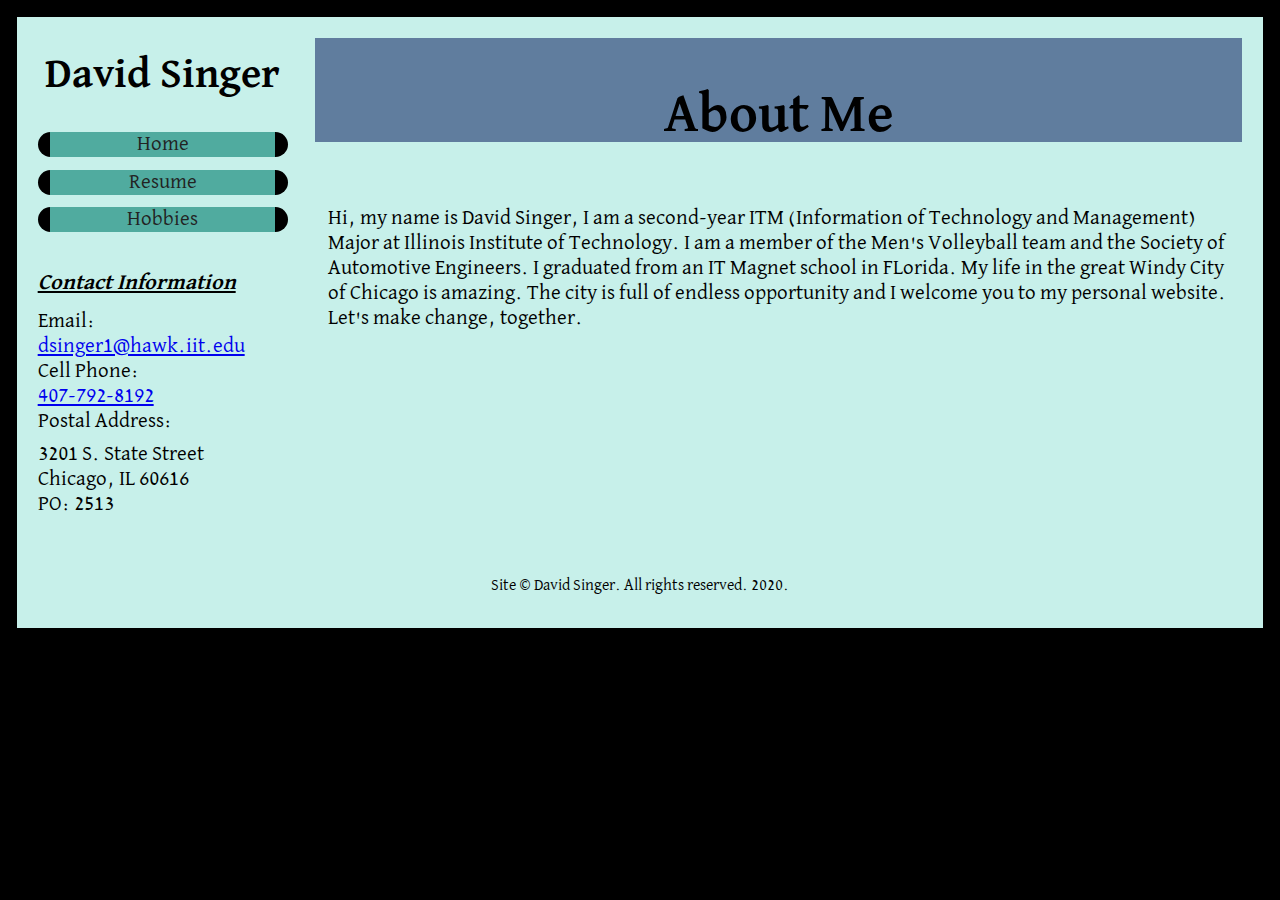
<file: index.html>
<!DOCTYPE html>
<html lang="en" id="about-page">

  <head>
    <title>Home Page</title>
    <meta name="viewport" content="width=device-width,initial-scale=1.0,shrink-to-fit=none" />
    <meta charset="utf-8" />
    <link rel="stylesheet" href="assets/css/screen.css" />
  </head>

  <body>
    <header id="header">
      <h1>David Singer</h1>
      <nav id="navigation">
        <ul>
          <li><a href="">Home</a></li>
          <li><a href="resume/">Resume</a></li>
          <li><a href="hobbies/">Hobbies</a></li>
        </ul>
      </nav>
      <aside id="contact">
        <h3 id="ctitle">Contact Information</h3>
        <ul>
          <li>Email:</li>
          <li class="email"><a href="mailto:dsinger1@hawk.iit.edu">dsinger1@hawk.iit.edu</a></li>
          <li>Cell Phone:</li>
          <li class="tel"><a href="tel:+4077928192">407-792-8192</a></li>
          <li class="postal">
            <h4 id="address">Postal Address:</h4>
              <ol>
                <li>3201 S. State Street</li>
                <li>Chicago, IL 60616</li>
                <li>PO: 2513</li>
              </ol>
          </li>
        </ul>
      </aside>
    </header>

    <main id="content">
      <h2 id="ptitle">About Me</h2>
      <article>
        <p>
          Hi, my name is David Singer, I am a second-year ITM (Information of
          Technology and Management) Major at Illinois Institute of Technology.
          I am a member of the Men's Volleyball team and the Society of
          Automotive Engineers. I graduated from an IT Magnet school in FLorida.
          My life in the great Windy City of Chicago is amazing. The city is full
          of endless opportunity and I welcome you to my personal website.
          Let's make change, together.
        </p>
      </article>
    </main>

    <footer id="footer">
      <p>Site © David Singer. All rights reserved. 2020.</p>
    </footer>
  </body>
</html>
</file>
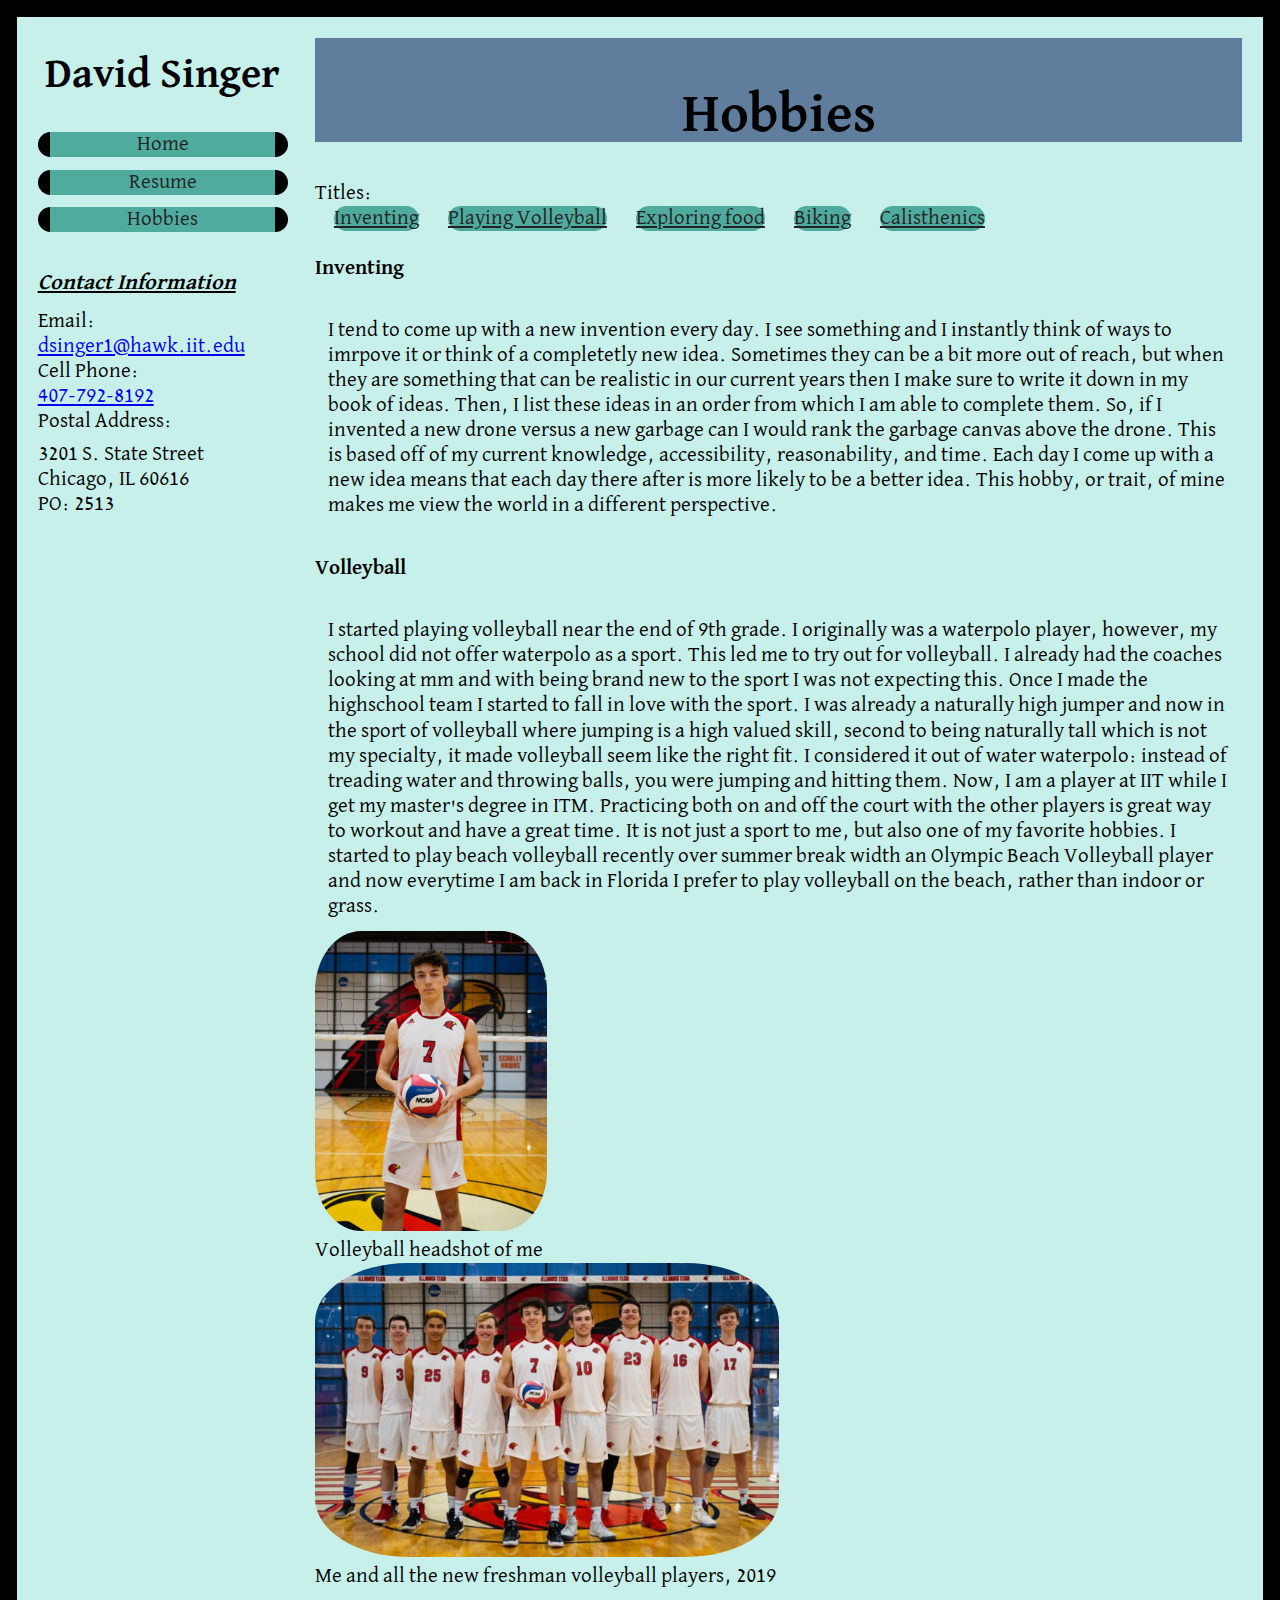
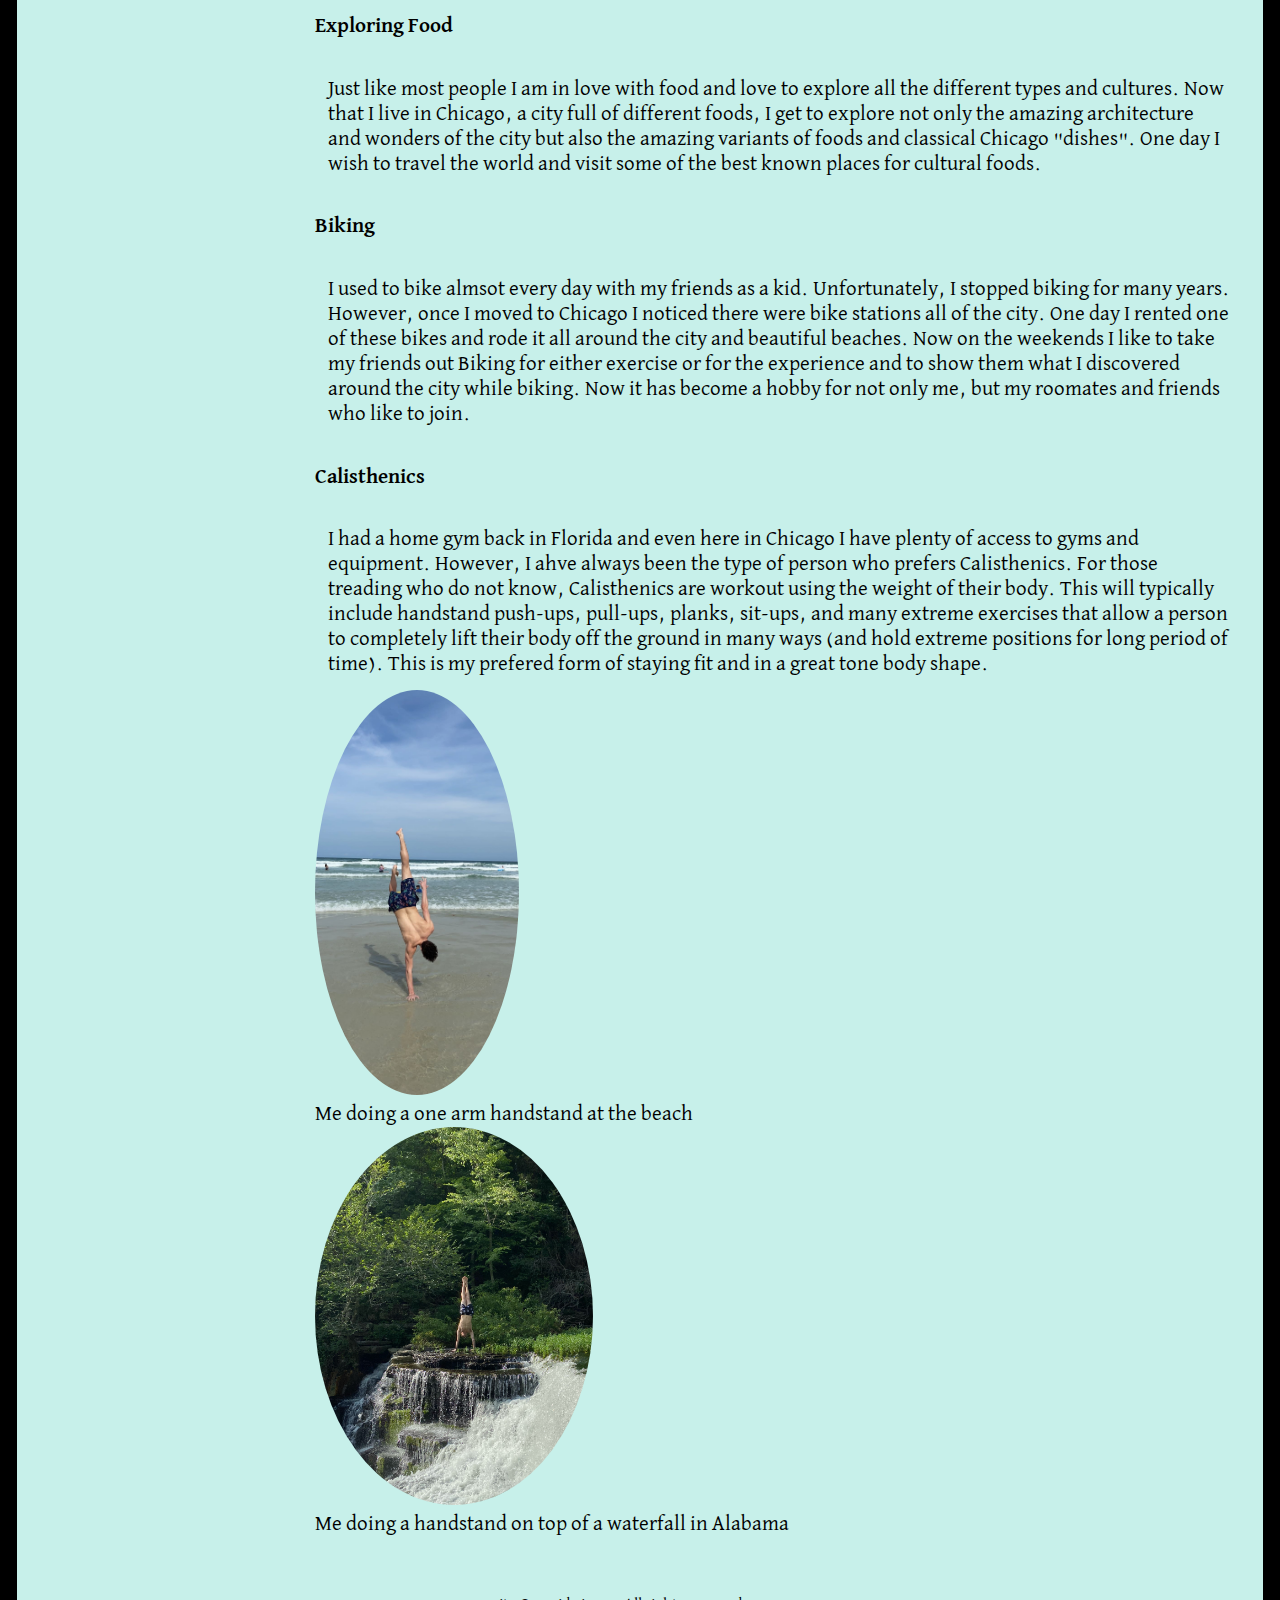
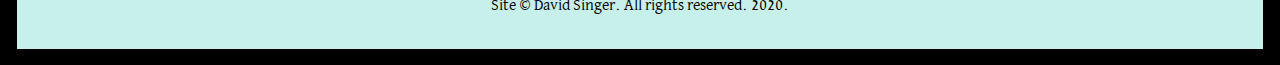
<file: hobbies/index.html>
<!DOCTYPE html>
<html lang="en" id="hobbies-page">

  <head>
    <title>Hobbies Page</title>
    <meta name="viewport" content="width=device-width,initial-scale=1.0,shrink-to-fit=none" />
    <meta charset="utf-8" />
    <link rel="stylesheet" href="../assets/css/screen.css" />
  </head>
  <body>
    <header id="header">
      <h1>David Singer</h1>
      <nav id="navigation">
        <ul>
          <li><a href="../">Home</a></li>
          <li><a href="../resume/">Resume</a></li>
          <li><a href="">Hobbies</a></li>
        </ul>
      </nav>
      <aside id="contact">
        <h3 id="ctitle">Contact Information</h3>
        <ul>
          <li>Email:</li>
          <li class="email"><a href="mailto:dsinger1@hawk.iit.edu">dsinger1@hawk.iit.edu</a></li>
          <li>Cell Phone:</li>
          <li class="tel"><a href="tel:+4077928192">407-792-8192</a></li>
          <li class="postal">
            <h4 id="address">Postal Address:</h4>
              <ol>
                <li>3201 S. State Street</li>
                <li>Chicago, IL 60616</li>
                <li>PO: 2513</li>
              </ol>
          </li>
        </ul>
      </aside>
    </header>

    <main id="content">
      <h2 id="ptitle">Hobbies</h2>
      <article>
        <h4>Titles:</h4>
        <ul class="links">
          <li><a href="#inventing">Inventing</a></li>
          <li><a href="#volleyball">Playing Volleyball</a></li>
          <li><a href="#food">Exploring food</a></li>
          <li><a href="#biking">Biking</a></li>
          <li><a href="#calisthenics">Calisthenics</a></li>
        </ul>
      </article>

      <article>

        <section id="inventing">
          <h2>Inventing</h2>
            <p>
              I tend to come up with a new invention every day. I see something
              and I instantly think of ways to imrpove it or think of a completetly
              new idea. Sometimes they can be a bit more out of reach, but when they
              are something that can be realistic in our current years then I make
              sure to write it down in my book of ideas. Then, I list these ideas
              in an order from which I am able to complete them. So, if I invented
              a new drone versus a new garbage can I would rank the garbage canvas
              above the drone. This is based off of my current knowledge,
              accessibility, reasonability, and time. Each day I come up with a
              new idea means that each day there after is more likely to be a
              better idea. This hobby, or trait, of mine makes me view the world
              in a different perspective.
            </p>
          </section>

          <section id="volleyball">
            <h2>Volleyball</h2>
              <p>
                I started playing volleyball near the end of 9th grade. I originally
                was a waterpolo player, however, my school did not offer waterpolo
                as a sport. This led me to try out for volleyball. I already had
                the coaches looking at mm and with being brand new to the sport I
                was not expecting this. Once I made the highschool team I started
                to fall in love with the sport. I was already a naturally high jumper
                and now in the sport of volleyball where jumping is a high valued
                skill, second to being naturally tall which is not my specialty,
                it made volleyball seem like the right fit. I considered it out
                of water waterpolo: instead of treading water and throwing balls,
                you were jumping and hitting them. Now, I am a player at IIT while
                I get my master's degree in ITM. Practicing both on and off the
                court with the other players is great way to workout and have a great
                time. It is not just a sport to me, but also one of my favorite
                hobbies.
                I started to play beach volleyball recently over summer break width
                an Olympic Beach Volleyball player and now everytime I am back
                in Florida I prefer to play volleyball on the beach, rather than
                indoor or grass.
              </p>
              <figure class="vball">
                <img id="headshot" src="../assets/img/volleyball_headshot_with_ball.JPG"
                  alt="Headshot of me in my volleyball uniform holding a ball" />
                <figcaption> Volleyball headshot of me </figcaption>
                <img id="freshman" src="../assets/img/volleyball_freshman_photo.JPG"
                  alt="Picture of all volleyball freshmen on the mens team, 2019" />
                <figcaption> Me and all the new freshman volleyball players, 2019 </figcaption>
              </figure>
          </section>

          <section id="food">
            <h2>Exploring Food</h2>
              <p>
                Just like most people I am in love with food and love to explore
                all the different types and cultures. Now that I live in Chicago,
                a city full of different foods, I get to explore not only the
                amazing architecture and wonders of the city but also the amazing
                variants of foods and classical Chicago "dishes". One day I wish
                to travel the world and visit some of the best known places for
                cultural foods.
              </p>
          </section>

          <section id="biking">
            <h2>Biking</h2>
              <p>
                I used to bike almsot every day with my friends as a kid. Unfortunately,
                I stopped biking for many years. However, once I moved to Chicago
                I noticed there were bike stations all of the city. One day I rented
                one of these bikes and rode it all around the city and beautiful
                beaches. Now on the weekends I like to take my friends out Biking
                for either exercise or for the experience and to show them what
                I discovered around the city while biking. Now it has become a
                hobby for not only me, but my roomates and friends who like to join.
              </p>
          </section>

          <section id="calisthenics">
            <h2>Calisthenics</h2>
              <p>
                I had a home gym back in Florida and even here in Chicago I have
                plenty of access to gyms and equipment. However, I ahve always
                been the type of person who prefers Calisthenics. For those treading
                who do not know, Calisthenics are workout using the weight of their
                body. This will typically include handstand push-ups, pull-ups,
                planks, sit-ups, and many extreme exercises that allow a person
                to completely lift their body off the ground in many ways (and hold
                extreme positions for long period of time). This is my prefered
                form of staying fit and in a great tone body shape.
              </p>
              <figure class="calis">
                <img id="one-arm" src="../assets/img/one_arm_handstand.JPG"
                  alt="picture of me doing a one arm handstand at the beach" />
                <figcaption> Me doing a one arm handstand at the beach </figcaption>
                <img id="waterfall" src="../assets/img/handstand_on_waterfall.jpg"
                  alt="Picture of me doing a handstand on top of a waterfall" />
                <figcaption>Me doing a handstand on top of a waterfall in Alabama</figcaption>
              </figure>
          </section>

      </article>
    </main>

    <footer id="footer">
      <p>Site © David Singer. All rights reserved. 2020.</p>
    </footer>
  </body>
</html>
</file>
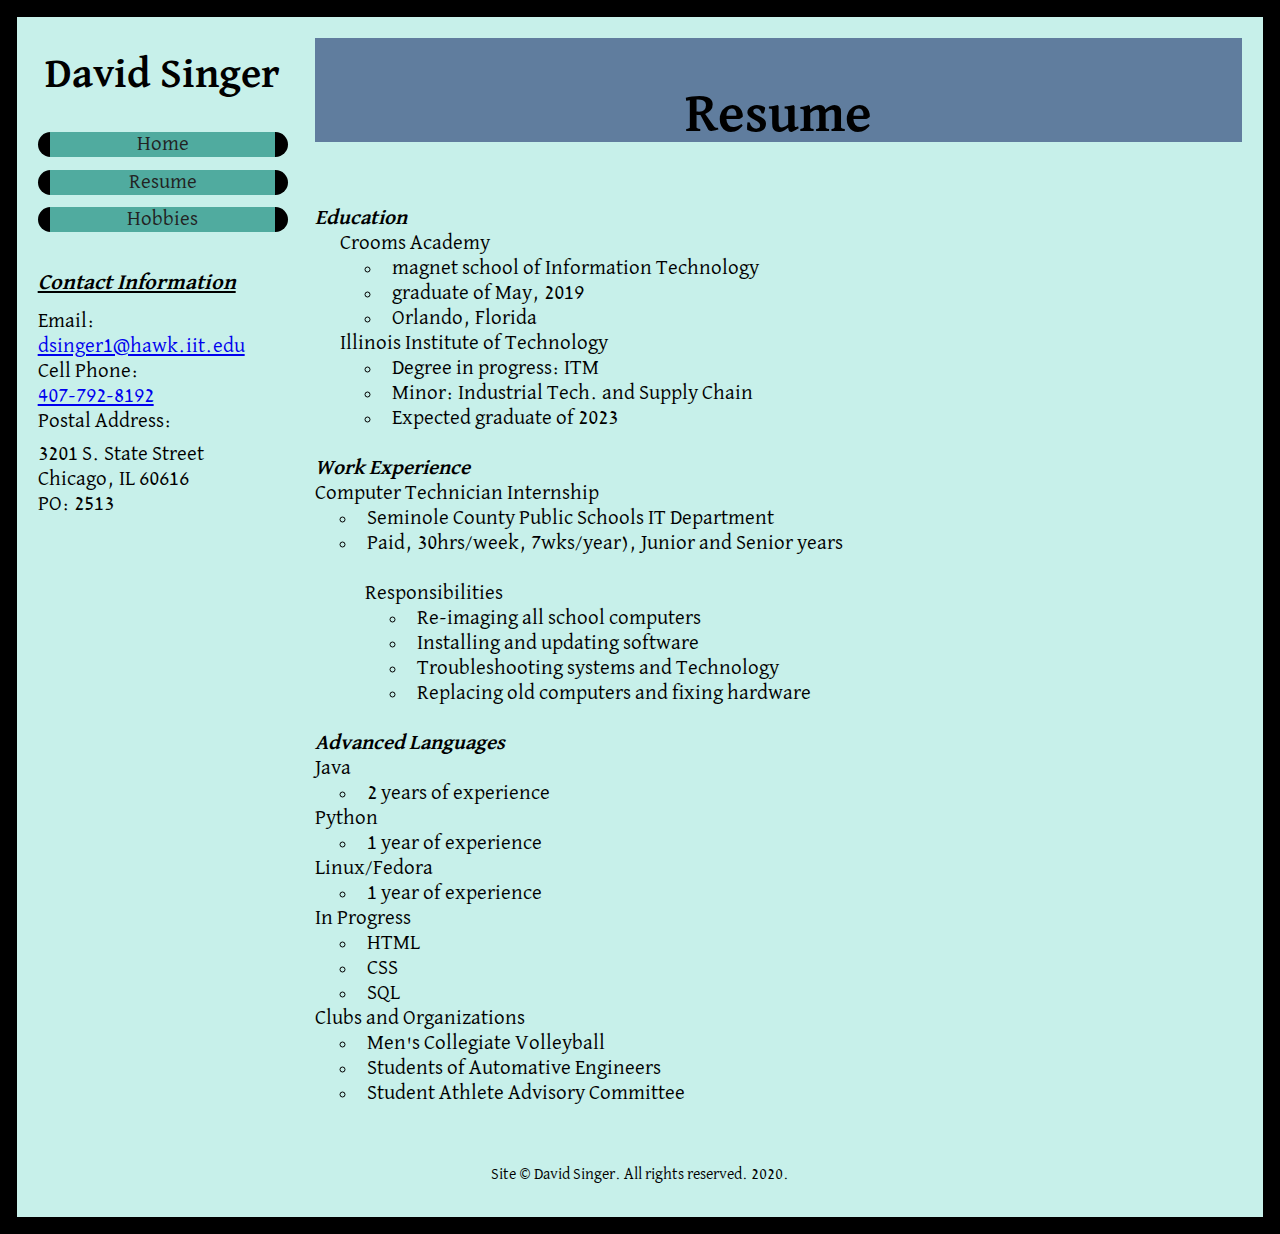
<file: resume/index.html>
<!DOCTYPE html>
<html lang="en" id="resume-page">

  <head>
    <title>Resume Page</title>
    <meta name="viewport" content="width=device-width,initial-scale=1.0,shrink-to-fit=none" />
    <meta charset="utf-8" />
    <link rel="stylesheet" href="../assets/css/screen.css" />
  </head>
  <body>
    <header id="header">
      <h1>David Singer</h1>
      <article>
        <nav id="navigation">
          <ul>
            <li><a href="../">Home</a></li>
            <li><a href="">Resume</a></li>
            <li><a href="../hobbies/">Hobbies</a></li>
          </ul>
        </nav>
        <aside id="contact">
          <h3 id="ctitle">Contact Information</h3>
          <ul>
            <li>Email:</li>
            <li class="email"><a href="mailto:dsinger1@hawk.iit.edu">dsinger1@hawk.iit.edu</a></li>
            <li>Cell Phone:</li>
            <li class="tel"><a href="tel:+4077928192">407-792-8192</a></li>
            <li class="postal">
              <h4 id="address">Postal Address:</h4>
                <ol>
                  <li>3201 S. State Street</li>
                  <li>Chicago, IL 60616</li>
                  <li>PO: 2513</li>
                </ol>
            </li>
          </ul>
        </aside>
      </article>
    </header>

    <main id="content">
        <h2 id="ptitle">Resume</h2>
        <section id="education">
          <h3>Education</h3>
          <ol>
            <li>
              <h4>Crooms Academy</h4>
                <ul>
                  <li>magnet school of Information Technology</li>
                  <li>graduate of May, 2019</li>
                  <li>Orlando, Florida</li>
                </ul>
            </li>
            <li>
              <h4>Illinois Institute of Technology</h4>
                <ul>
                  <li>Degree in progress: ITM</li>
                  <li>Minor: Industrial Tech. and Supply Chain</li>
                  <li>Expected graduate of 2023</li>
                </ul>
            </li>
          </ol>
        </section>

        <section id="experience">
          <h3>Work Experience</h3>
          <h4>Computer Technician Internship</h4>
            <ul>
              <li>Seminole County Public Schools IT Department</li>
              <li>Paid, 30hrs/week, 7wks/year), Junior and Senior years
                <h5>Responsibilities</h5>
                <ul>
                  <li>Re-imaging all school computers</li>
                  <li>Installing and updating software</li>
                  <li>Troubleshooting systems and Technology</li>
                  <li>Replacing old computers and fixing hardware</li>
                </ul>
              </li>
            </ul>
        </section>

        <section id="languages">
          <h3>Advanced Languages</h3>
          <h4>Java</h4>
          <ul>
              <li>2 years of experience</li>
          </ul>
          <h4>Python</h4>
          <ul>
            <li>1 year of experience</li>
          </ul>
          <h4>Linux/Fedora</h4>
          <ul>
            <li>1 year of experience</li>
          </ul>
          <h4>In Progress</h4>
          <ul>
            <li>HTML</li>
            <li>CSS</li>
            <li>SQL</li>
          </ul>
        </section>

        <section id="clubs">
          <h4>Clubs and Organizations</h4>
          <ul>
            <li>Men's Collegiate Volleyball</li>
            <li>Students of Automative Engineers</li>
            <li>Student Athlete Advisory Committee</li>
          </ul>
        </section>

      </article>
    </main>

    <footer id="footer">
      <p>Site © David Singer. All rights reserved. 2020.</p>
    </footer>
  </body>
</html>
</file>
<file: assets/css/screen.css>
@import url('https://fonts.googleapis.com/css2?family=David+Libre&display=swap');
@import url('https://fonts.googleapis.com/css2?family=David+Libre:wght@700&display=swap');

/* http://meyerweb.com/eric/tools/css/reset/
   v2.0 | 20110126
   License: none (public domain)
*/
/* stylelint-disable */
a,abbr,acronym,address,applet,article,aside,audio,b,big,blockquote,body,canvas,caption,center,cite,code,dd,del,details,dfn,div,dl,dt,em,embed,fieldset,figcaption,figure,footer,form,h1,h2,h3,h4,h5,h6,header,hgroup,html,i,iframe,img,ins,kbd,label,legend,li,mark,menu,nav,object,ol,output,p,pre,q,ruby,s,samp,section,small,span,strike,strong,sub,summary,sup,table,tbody,td,tfoot,th,thead,time,tr,tt,u,ul,var,video{margin:0;padding:0;border:0;font:inherit;vertical-align:baseline}article,aside,details,figcaption,figure,footer,header,hgroup,main,menu,nav,section{display:block}html{line-height:1}body{line-height:inherit}ol,ul{list-style:none}blockquote,q{quotes:none}blockquote:after,blockquote:before,q:after,q:before{content:'';content:none}table{border-collapse:collapse;border-spacing:0}
/* stylelint-enable */

html{
  font-family: 'David Libre', Times, Georgia;
  font-size: 1.313em; /* 21px / 16px = 1.313em */
  line-height: 1.19047619em; /* 25px / 21px = 1.19047619em */
  padding: 0.79365079333em; /* 1 / 3 line-height */
  background: black;
}

h1{
  padding-top: 0.5em;
  font-weight: 700;
  background-color: #c7f0ea;
  text-align: center;
  line-height: 0.79365079333em; /* 2/3 line-height */
  font-size: 2.626em; /* 200% base font size: 1.313em * 2 */
}

body{
  padding: 1em;
  background-color: #c7f0ea;
}

nav a{
  margin: 0.595238095em 0.595238095em; /* half line*/
  display: block;
  text-align: center;
  text-decoration: none;
  background: #50ab9f;
  color: #222;
}

nav li{
  margin: 0.79365079333em 0.79365079333em; /* half line*/
  background: black;
  border-radius: 0.79365079333em;
}

a:hover{
  background: #607d9e;
}

h2{
  padding-top: 1.19047619em; /* 25px / 21px = 1.19047619em */
  font-weight: 700;
}

h3{
  font-style: italic;
  font-weight: 700;
  padding-top: 1.19047619em; /* 25px / 21px = 1.19047619em */
}

h5{
  padding-top: 1.19047619em; /* 25px / 21px = 1.19047619em */
}

p{
  padding-top: 1.19047619em; /* 25px / 21px = 1.19047619em */
  margin: 0.595238095em;
}

#content li{
  padding-left: 1.19047619em;
}

ul h5{
  padding-left: 1.19047619em;
}

ul ul {
  padding-left: 1.19047619em;
}

img {
  display: block;
  max-width: 100%;
}
.links li{
  display: inline-block;
  }
.links a{
  display: inline-block;
  text-align: center;
  background: #50ab9f;
  color: #222;
  border-radius: 0.79365079333em;
}
.links a:hover{
  background: #607d9e;
}

footer{
  font-size: 0.75em; /* 12px / 16px =.75em */
  text-align: center;
}

/* State Styles */
@media screen and (min-width: 180px){
  nav li{
  margin: 0;
  }
  h1{
  font-size: 2em; /* selected off of look*/
  }
  .email{
    word-break: break-all;
  }
  .links{
    margin-left: -0.3em; /* selected for looks */
  }
}
@media screen and (min-width: 710px){
   body{
    display: grid;
    grid-gap: 1.313em;
    grid-template-columns: minmax(2ch, 25ch) minmax(2ch, auto);
    grid-template-rows: 1fr auto;
  }
  h1{
    padding-bottom: 0.6565em;
  }
  #ptitle {
    font-size: 2.626em; /* 200% base font size: 1.313em * 2 */
    background: #607d9e;
    padding-bottom: .25em; /* eyes design */
    font-weight: 700;
    text-align: center;
    margin-bottom: 0.7em; /* purely off ee design */
  }
  #ctitle {
    font-size: 105%;
    text-align: left;
    color: black;
    text-decoration: underline;
    margin-bottom: 0.595238095em;
  }
  #address {
    margin-top: 0.45em; /* purely off eye design */
    margin-bottom: 0.39em; /* purely off eye design */
  }
  #resume-page #content ul li{
    list-style-position: inside;
    list-style-type: circle;
  }
  .links li{
    display: inline-block;
  }
  .links a{
    display: inline-block;
    text-align: center;
    background: #50ab9f;
    color: #222;
    border-radius: 0.79365079333em;
  }
  .links a:hover{
    background: #607d9e;
  }
  .calis img{
    display: inline-block;
    border-radius: 70%;
    width: 22%;
  }
  #waterfall {
    width: 30%;
  }
  .vball img{
    display: inline-block;
    border-radius: 20%;
    width: 25%;
  }
  #freshman {
    width: 50%;
  }
  footer{
    grid-column-start: 1;
    grid-column-end: 3;
  }
}
</file>
